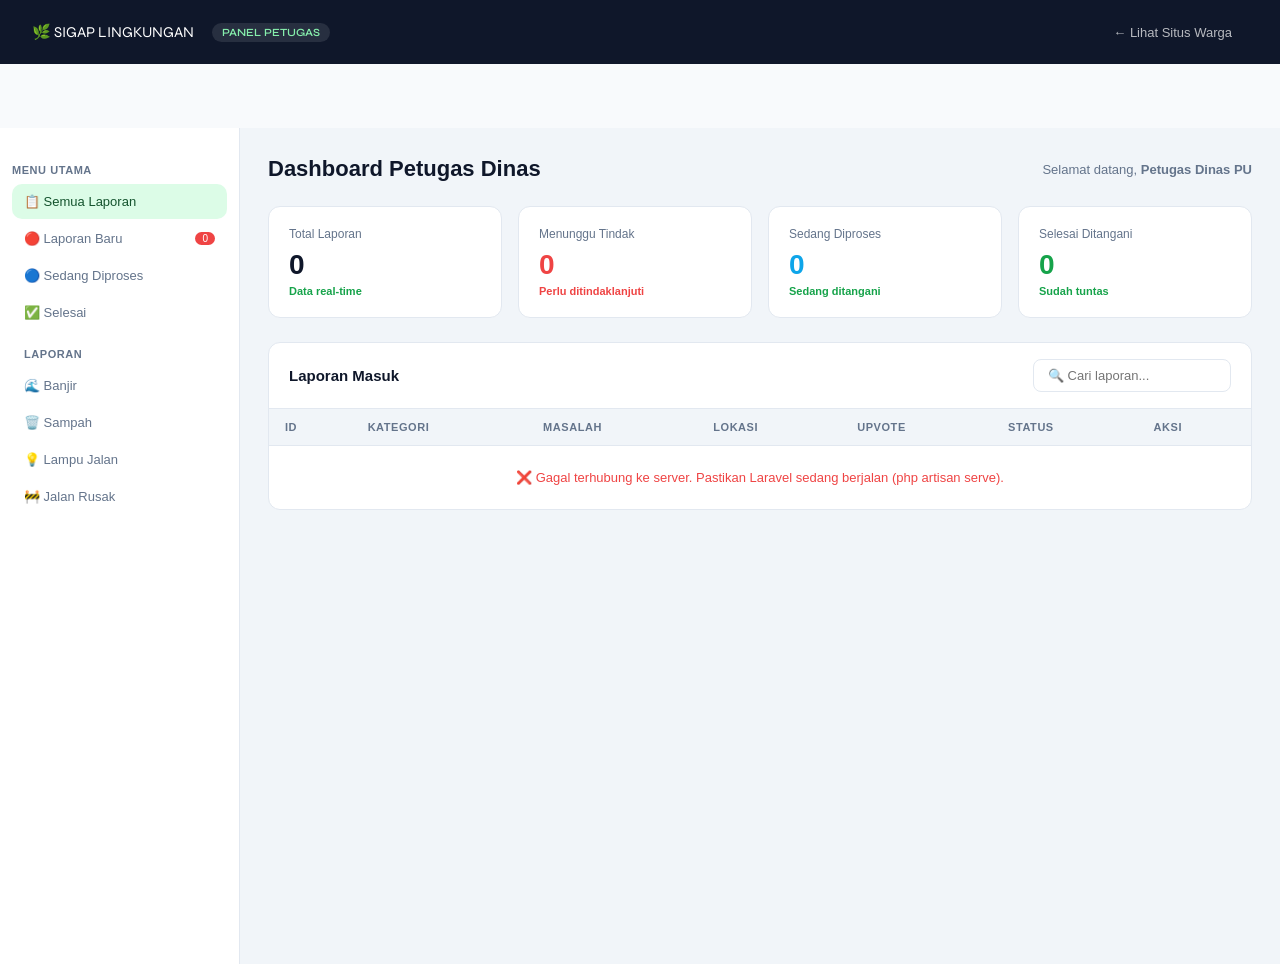
<file: dashboard.html>
<!doctype html>
<html lang="id">
  <head>
    <meta charset="UTF-8" />
    <meta name="viewport" content="width=device-width, initial-scale=1.0" />
    <title>Panel Petugas — SIGAP LINGKUNGAN</title>

    <!-- Pakai CSS yang sama dengan website user -->
    <link rel="stylesheet" href="style.css" />

    <link rel="preconnect" href="https://fonts.googleapis.com" />
    <link
      href="https://fonts.googleapis.com/css2?family=Syne:wght@400;600;700;800&family=Inter:wght@400;500;600&display=swap"
      rel="stylesheet"
    />

    <style>
      /* Style kecil khusus halaman admin ini saja */
      .admin-navbar {
        position: fixed;
        top: 0;
        left: 0;
        right: 0;
        z-index: 1000;
        background: var(--hitam, #0f172a);
        height: 64px;
        display: flex;
        align-items: center;
        justify-content: space-between;
        padding: 0 2rem;
      }
      .admin-navbar-brand {
        display: flex;
        align-items: center;
        gap: 10px;
        color: white;
        font-family: var(--font-judul, "Syne", sans-serif);
        font-size: 15px;
      }
      .admin-navbar-brand span {
        color: var(--hijau-mid, #4ade80);
        font-size: 11px;
        font-weight: 600;
        background: rgba(255, 255, 255, 0.1);
        padding: 3px 10px;
        border-radius: 20px;
        margin-left: 8px;
      }
      .admin-back-link {
        color: rgba(255, 255, 255, 0.7);
        font-size: 13px;
        font-weight: 500;
        text-decoration: none;
        padding: 8px 16px;
        border-radius: 8px;
        transition: all 0.2s;
      }
      .admin-back-link:hover {
        background: rgba(255, 255, 255, 0.1);
        color: white;
      }
      body {
        padding-top: 64px;
      }
    </style>
  </head>
  <body>
    <!-- NAVBAR KHUSUS ADMIN — terpisah total dari navbar user -->
    <header class="admin-navbar">
      <div class="admin-navbar-brand">
        🌿 SIGAP LINGKUNGAN <span>PANEL PETUGAS</span>
      </div>
      <a class="admin-back-link" href="index.html">← Lihat Situs Warga</a>
    </header>

    <!-- ===== DASHBOARD PETUGAS ===== -->
    <div class="page active" id="page-dashboard">
      <div class="dashboard-layout">
        <div class="dashboard-sidebar">
          <div class="sidebar-label">Menu Utama</div>
          <div class="sidebar-menu">
            <div class="sidebar-item active" onclick="switchDash(this, 'all')">
              📋 Semua Laporan
            </div>
            <div class="sidebar-item" onclick="switchDash(this, 'baru')">
              🔴 Laporan Baru
              <span
                id="badge-baru"
                style="
                  margin-left: auto;
                  background: var(--merah);
                  color: white;
                  border-radius: 20px;
                  padding: 1px 7px;
                  font-size: 10px;
                "
                >0</span
              >
            </div>
            <div class="sidebar-item" onclick="switchDash(this, 'proses')">
              🔵 Sedang Diproses
            </div>
            <div class="sidebar-item" onclick="switchDash(this, 'selesai')">
              ✅ Selesai
            </div>
            <div class="sidebar-label">Laporan</div>
            <div class="sidebar-item" onclick="switchDash(this, 'banjir')">
              🌊 Banjir
            </div>
            <div class="sidebar-item" onclick="switchDash(this, 'sampah')">
              🗑️ Sampah
            </div>
            <div class="sidebar-item" onclick="switchDash(this, 'lampu')">
              💡 Lampu Jalan
            </div>
            <div class="sidebar-item" onclick="switchDash(this, 'jalan')">
              🚧 Jalan Rusak
            </div>
          </div>
        </div>
        <div class="dashboard-content">
          <div class="dash-header">
            <div class="dash-title">Dashboard Petugas Dinas</div>
            <div style="font-size: 13px; color: var(--abu-gelap)">
              Selamat datang, <strong>Petugas Dinas PU</strong>
            </div>
          </div>

          <div class="metrics-grid">
            <div class="metric-card">
              <div class="metric-label">Total Laporan</div>
              <div
                class="metric-num"
                id="metric-total"
                style="color: var(--hitam)"
              >
                0
              </div>
              <div class="metric-change metric-up">Data real-time</div>
            </div>
            <div class="metric-card">
              <div class="metric-label">Menunggu Tindak</div>
              <div
                class="metric-num"
                id="metric-menunggu"
                style="color: var(--merah)"
              >
                0
              </div>
              <div class="metric-change metric-down">Perlu ditindaklanjuti</div>
            </div>
            <div class="metric-card">
              <div class="metric-label">Sedang Diproses</div>
              <div
                class="metric-num"
                id="metric-diproses"
                style="color: var(--biru)"
              >
                0
              </div>
              <div class="metric-change metric-up">Sedang ditangani</div>
            </div>
            <div class="metric-card">
              <div class="metric-label">Selesai Ditangani</div>
              <div
                class="metric-num"
                id="metric-selesai"
                style="color: var(--hijau)"
              >
                0
              </div>
              <div class="metric-change metric-up">Sudah tuntas</div>
            </div>
          </div>

          <div class="dash-table-card">
            <div class="dash-table-header">
              <div class="dash-table-title" id="dash-table-title">
                Laporan Masuk
              </div>
              <input
                type="text"
                class="dash-search"
                id="dash-search-input"
                placeholder="🔍 Cari laporan..."
                oninput="searchDashboard(this.value)"
              />
            </div>
            <table>
              <thead>
                <tr>
                  <th>ID</th>
                  <th>Kategori</th>
                  <th>Masalah</th>
                  <th>Lokasi</th>
                  <th>Upvote</th>
                  <th>Status</th>
                  <th>Aksi</th>
                </tr>
              </thead>
              <tbody id="dash-tbody">
                <tr>
                  <td
                    colspan="7"
                    style="
                      text-align: center;
                      padding: 24px;
                      color: var(--abu-gelap);
                    "
                  >
                    ⏳ Memuat data laporan...
                  </td>
                </tr>
              </tbody>
            </table>
          </div>
        </div>
      </div>
    </div>

    <script src="dashboard.js"></script>
  </body>
</html>
</file>
<file: style.css>
:root {
  --hijau: #16a34a;
  --hijau-gelap: #14532d;
  --hijau-muda: #dcfce7;
  --hijau-mid: #86efac;
  --biru: #0ea5e9;
  --merah: #ef4444;
  --kuning: #f59e0b;
  --abu: #f1f5f9;
  --abu-gelap: #64748b;
  --putih: #ffffff;
  --hitam: #0f172a;
  --border: #e2e8f0;
  --radius: 12px;
  --shadow: 0 4px 24px rgba(0, 0, 0, 0.08);
}
* {
  box-sizing: border-box;
  margin: 0;
  padding: 0;
}
body {
  font-family: "Plus Jakarta Sans", sans-serif;
  background: #f8fafc;
  color: var(--hitam);
}

/* NAVBAR */
.navbar {
  position: fixed;
  top: 0;
  left: 0;
  right: 0;
  z-index: 1000;
  background: rgba(255, 255, 255, 0.95);
  backdrop-filter: blur(12px);
  border-bottom: 1px solid var(--border);
  display: flex;
  align-items: center;
  justify-content: space-between;
  padding: 0 2rem;
  height: 64px;
}
.navbar-brand {
  display: flex;
  align-items: center;
  gap: 10px;
}
.navbar-logo {
  width: 36px;
  height: 36px;
  background: var(--hijau);
  border-radius: 10px;
  display: flex;
  align-items: center;
  justify-content: center;
  font-size: 18px;
}
.navbar-name {
  font-size: 16px;
  font-weight: 700;
  color: var(--hitam);
}
.navbar-name span {
  color: var(--hijau);
}
.navbar-nav {
  display: flex;
  gap: 4px;
}
.nav-btn {
  padding: 7px 16px;
  border-radius: 8px;
  font-size: 13px;
  font-weight: 500;
  cursor: pointer;
  border: none;
  background: transparent;
  color: var(--abu-gelap);
  transition: all 0.2s;
}
.nav-btn:hover,
.nav-btn.active {
  background: var(--hijau-muda);
  color: var(--hijau-gelap);
}
.nav-cta {
  padding: 8px 20px;
  background: var(--hijau);
  color: white;
  border: none;
  border-radius: 8px;
  font-size: 13px;
  font-weight: 600;
  cursor: pointer;
  transition: all 0.2s;
}
.nav-cta:hover {
  background: var(--hijau-gelap);
}

/* PAGES */
.page {
  display: none;
  padding-top: 64px;
  min-height: 100vh;
}
.page.active {
  display: block;
}

/* ===== HOME PAGE ===== */
.hero {
  background: linear-gradient(
    135deg,
    var(--hijau-gelap) 0%,
    #166534 50%,
    #15803d 100%
  );
  padding: 80px 2rem 60px;
  text-align: center;
  position: relative;
  overflow: hidden;
}
.hero::before {
  content: "";
  position: absolute;
  inset: 0;
  background: url("data:image/svg+xml,%3Csvg width='60' height='60' viewBox='0 0 60 60' xmlns='http://www.w3.org/2000/svg'%3E%3Cg fill='none' fill-rule='evenodd'%3E%3Cg fill='%23ffffff' fill-opacity='0.04'%3E%3Cpath d='M36 34v-4h-2v4h-4v2h4v4h2v-4h4v-2h-4zm0-30V0h-2v4h-4v2h4v4h2V6h4V4h-4zM6 34v-4H4v4H0v2h4v4h2v-4h4v-2H6zM6 4V0H4v4H0v2h4v4h2V6h4V4H6z'/%3E%3C/g%3E%3C/g%3E%3C/svg%3E");
}
.hero-badge {
  display: inline-flex;
  align-items: center;
  gap: 6px;
  background: rgba(255, 255, 255, 0.15);
  border: 1px solid rgba(255, 255, 255, 0.25);
  color: white;
  padding: 6px 16px;
  border-radius: 100px;
  font-size: 12px;
  font-weight: 600;
  letter-spacing: 0.05em;
  text-transform: uppercase;
  margin-bottom: 24px;
}
.hero h1 {
  font-size: clamp(32px, 6vw, 56px);
  font-weight: 800;
  color: white;
  margin-bottom: 16px;
  line-height: 1.1;
}
.hero h1 span {
  color: var(--hijau-mid);
}
.hero p {
  font-size: 16px;
  color: rgba(255, 255, 255, 0.8);
  max-width: 560px;
  margin: 0 auto 36px;
  line-height: 1.7;
}
.hero-btns {
  display: flex;
  gap: 12px;
  justify-content: center;
  flex-wrap: wrap;
}
.btn-primary {
  padding: 14px 28px;
  background: white;
  color: var(--hijau-gelap);
  border-radius: 10px;
  font-size: 14px;
  font-weight: 700;
  border: none;
  cursor: pointer;
  transition: all 0.2s;
  display: flex;
  align-items: center;
  gap: 8px;
}
.btn-primary:hover {
  transform: translateY(-2px);
  box-shadow: 0 8px 24px rgba(0, 0, 0, 0.2);
}
.btn-secondary {
  padding: 14px 28px;
  background: rgba(255, 255, 255, 0.15);
  color: white;
  border-radius: 10px;
  font-size: 14px;
  font-weight: 600;
  border: 1px solid rgba(255, 255, 255, 0.3);
  cursor: pointer;
  transition: all 0.2s;
}
.btn-secondary:hover {
  background: rgba(255, 255, 255, 0.25);
}

.stats-bar {
  display: flex;
  justify-content: center;
  gap: 0;
  background: white;
  border-bottom: 1px solid var(--border);
  box-shadow: var(--shadow);
}
.stat-item {
  flex: 1;
  max-width: 200px;
  padding: 24px 20px;
  text-align: center;
  border-right: 1px solid var(--border);
}
.stat-item:last-child {
  border-right: none;
}
.stat-num {
  font-size: 28px;
  font-weight: 800;
  color: var(--hijau);
  margin-bottom: 4px;
}
.stat-label {
  font-size: 12px;
  color: var(--abu-gelap);
  font-weight: 500;
}

.section {
  padding: 64px 2rem;
  max-width: 1100px;
  margin: 0 auto;
}
.section-title {
  font-size: 28px;
  font-weight: 800;
  color: var(--hitam);
  margin-bottom: 8px;
}
.section-sub {
  font-size: 14px;
  color: var(--abu-gelap);
  margin-bottom: 40px;
}

/* MASALAH CARDS */
.masalah-grid {
  display: grid;
  grid-template-columns: repeat(auto-fit, minmax(240px, 1fr));
  gap: 16px;
}
.masalah-card {
  background: white;
  border-radius: var(--radius);
  padding: 24px;
  border: 1px solid var(--border);
  transition: all 0.2s;
  cursor: pointer;
}
.masalah-card:hover {
  transform: translateY(-4px);
  box-shadow: var(--shadow);
  border-color: var(--hijau-mid);
}
.masalah-icon {
  font-size: 32px;
  margin-bottom: 12px;
}
.masalah-title {
  font-size: 15px;
  font-weight: 700;
  margin-bottom: 8px;
}
.masalah-desc {
  font-size: 13px;
  color: var(--abu-gelap);
  line-height: 1.6;
}

/* FITUR GRID */
.fitur-grid {
  display: grid;
  grid-template-columns: repeat(auto-fit, minmax(300px, 1fr));
  gap: 20px;
}
.fitur-card {
  background: white;
  border-radius: var(--radius);
  padding: 28px;
  border: 1px solid var(--border);
  display: flex;
  gap: 16px;
  align-items: flex-start;
}
.fitur-num {
  width: 40px;
  height: 40px;
  background: var(--hijau-muda);
  border-radius: 10px;
  display: flex;
  align-items: center;
  justify-content: center;
  font-size: 16px;
  font-weight: 800;
  color: var(--hijau);
  flex-shrink: 0;
}
.fitur-body h4 {
  font-size: 14px;
  font-weight: 700;
  margin-bottom: 6px;
}
.fitur-body p {
  font-size: 13px;
  color: var(--abu-gelap);
  line-height: 1.6;
}

/* LAPORAN TERBARU */
.laporan-list {
  display: flex;
  flex-direction: column;
  gap: 12px;
}
.laporan-item {
  background: white;
  border-radius: var(--radius);
  padding: 16px 20px;
  border: 1px solid var(--border);
  display: flex;
  align-items: center;
  gap: 16px;
}
.laporan-cat {
  width: 42px;
  height: 42px;
  border-radius: 10px;
  display: flex;
  align-items: center;
  justify-content: center;
  font-size: 18px;
  flex-shrink: 0;
}
.laporan-info {
  flex: 1;
}
.laporan-title {
  font-size: 14px;
  font-weight: 600;
  margin-bottom: 3px;
}
.laporan-meta {
  font-size: 12px;
  color: var(--abu-gelap);
}
.laporan-status {
  padding: 4px 12px;
  border-radius: 100px;
  font-size: 11px;
  font-weight: 600;
}
.status-baru {
  background: #fef3c7;
  color: #92400e;
}
.status-proses {
  background: #dbeafe;
  color: #1e40af;
}
.status-selesai {
  background: var(--hijau-muda);
  color: var(--hijau-gelap);
}
.upvote-btn {
  display: flex;
  align-items: center;
  gap: 4px;
  padding: 6px 12px;
  background: var(--abu);
  border-radius: 8px;
  font-size: 12px;
  font-weight: 600;
  cursor: pointer;
  border: none;
  color: var(--abu-gelap);
  transition: all 0.2s;
}
.upvote-btn:hover {
  background: var(--hijau-muda);
  color: var(--hijau);
}

/* ===== FORM LAPORAN ===== */
.form-page {
  max-width: 680px;
  margin: 0 auto;
  padding: 40px 2rem;
}
.form-header {
  margin-bottom: 32px;
}
.form-header h2 {
  font-size: 26px;
  font-weight: 800;
  margin-bottom: 8px;
}
.form-header p {
  font-size: 14px;
  color: var(--abu-gelap);
}
.form-card {
  background: white;
  border-radius: 16px;
  padding: 32px;
  border: 1px solid var(--border);
  box-shadow: var(--shadow);
}
.form-group {
  margin-bottom: 20px;
}
.form-label {
  display: block;
  font-size: 13px;
  font-weight: 600;
  margin-bottom: 8px;
  color: var(--hitam);
}
.form-label span {
  color: var(--merah);
}
.form-input,
.form-select,
.form-textarea {
  width: 100%;
  padding: 12px 16px;
  border: 1.5px solid var(--border);
  border-radius: 10px;
  font-size: 14px;
  font-family: inherit;
  color: var(--hitam);
  outline: none;
  transition: border 0.2s;
  background: white;
}
.form-input:focus,
.form-select:focus,
.form-textarea:focus {
  border-color: var(--hijau);
}
.form-textarea {
  resize: vertical;
  min-height: 100px;
}
.form-select {
  appearance: none;
  background-image: url("data:image/svg+xml,%3Csvg xmlns='http://www.w3.org/2000/svg' width='12' height='12' viewBox='0 0 12 12'%3E%3Cpath fill='%2364748B' d='M6 8L1 3h10z'/%3E%3C/svg%3E");
  background-repeat: no-repeat;
  background-position: right 16px center;
}
.kategori-grid {
  display: grid;
  grid-template-columns: repeat(2, 1fr);
  gap: 10px;
}
.kategori-option {
  border: 2px solid var(--border);
  border-radius: 10px;
  padding: 14px;
  cursor: pointer;
  text-align: center;
  transition: all 0.2s;
}
.kategori-option:hover {
  border-color: var(--hijau-mid);
  background: var(--hijau-muda);
}
.kategori-option.selected {
  border-color: var(--hijau);
  background: var(--hijau-muda);
}
.kategori-option .kat-icon {
  font-size: 24px;
  margin-bottom: 6px;
}
.kategori-option .kat-label {
  font-size: 12px;
  font-weight: 600;
}
.foto-upload {
  border: 2px dashed var(--border);
  border-radius: 12px;
  padding: 32px;
  text-align: center;
  cursor: pointer;
  transition: all 0.2s;
  background: var(--abu);
}
.foto-upload:hover {
  border-color: var(--hijau);
  background: var(--hijau-muda);
}
.foto-upload-icon {
  font-size: 36px;
  margin-bottom: 8px;
}
.foto-upload-text {
  font-size: 13px;
  color: var(--abu-gelap);
}
.foto-upload-text strong {
  color: var(--hijau);
}
.foto-preview {
  display: none;
  border-radius: 12px;
  overflow: hidden;
  position: relative;
}
.foto-preview img {
  width: 100%;
  border-radius: 12px;
}
.gps-btn {
  width: 100%;
  padding: 12px;
  background: var(--abu);
  border: 1.5px solid var(--border);
  border-radius: 10px;
  font-size: 14px;
  font-weight: 600;
  color: var(--abu-gelap);
  cursor: pointer;
  transition: all 0.2s;
  display: flex;
  align-items: center;
  justify-content: center;
  gap: 8px;
}
.gps-btn:hover {
  background: var(--hijau-muda);
  border-color: var(--hijau);
  color: var(--hijau);
}
.gps-result {
  font-size: 12px;
  color: var(--hijau);
  margin-top: 6px;
  font-family: "DM Mono", monospace;
}
.submit-btn {
  width: 100%;
  padding: 16px;
  background: var(--hijau);
  color: white;
  border: none;
  border-radius: 12px;
  font-size: 15px;
  font-weight: 700;
  cursor: pointer;
  transition: all 0.2s;
  margin-top: 8px;
}
.submit-btn:hover {
  background: var(--hijau-gelap);
  transform: translateY(-1px);
}
.success-modal {
  position: fixed;
  inset: 0;
  background: rgba(0, 0, 0, 0.5);
  z-index: 2000;
  display: flex;
  align-items: center;
  justify-content: center;
  padding: 20px;
  opacity: 0;
  pointer-events: none;
  transition: opacity 0.3s;
}
.success-modal.show {
  opacity: 1;
  pointer-events: all;
}
.success-card {
  background: white;
  border-radius: 20px;
  padding: 40px;
  text-align: center;
  max-width: 380px;
  width: 100%;
  transform: scale(0.9);
  transition: transform 0.3s;
}
.success-modal.show .success-card {
  transform: scale(1);
}
.success-icon {
  font-size: 56px;
  margin-bottom: 16px;
}
.success-card h3 {
  font-size: 22px;
  font-weight: 800;
  margin-bottom: 8px;
}
.success-card p {
  font-size: 14px;
  color: var(--abu-gelap);
  margin-bottom: 6px;
}
.success-id {
  font-family: "DM Mono", monospace;
  font-size: 18px;
  color: var(--hijau);
  font-weight: 500;
  background: var(--hijau-muda);
  padding: 8px 16px;
  border-radius: 8px;
  display: inline-block;
  margin: 8px 0 20px;
}

/* ===== PETA ===== */
.peta-page {
  height: calc(100vh - 64px);
  display: flex;
  flex-direction: column;
}
.peta-toolbar {
  background: white;
  border-bottom: 1px solid var(--border);
  padding: 12px 20px;
  display: flex;
  align-items: center;
  gap: 12px;
  flex-wrap: wrap;
}
.peta-toolbar h3 {
  font-size: 15px;
  font-weight: 700;
  margin-right: 8px;
}
.filter-chip {
  padding: 6px 14px;
  border-radius: 100px;
  font-size: 12px;
  font-weight: 600;
  cursor: pointer;
  border: 2px solid var(--border);
  background: white;
  color: var(--abu-gelap);
  transition: all 0.2s;
}
.filter-chip.active,
.filter-chip:hover {
  background: var(--hijau-muda);
  border-color: var(--hijau);
  color: var(--hijau-gelap);
}
#map {
  flex: 1;
}

/* ===== TRACKING ===== */
.tracking-page {
  max-width: 680px;
  margin: 0 auto;
  padding: 40px 2rem;
}
.tracking-search {
  display: flex;
  gap: 12px;
  margin-bottom: 32px;
}
.tracking-input {
  flex: 1;
  padding: 14px 18px;
  border: 2px solid var(--border);
  border-radius: 12px;
  font-size: 14px;
  font-family: inherit;
  outline: none;
  transition: border 0.2s;
}
.tracking-input:focus {
  border-color: var(--hijau);
}
.tracking-btn {
  padding: 14px 24px;
  background: var(--hijau);
  color: white;
  border: none;
  border-radius: 12px;
  font-size: 14px;
  font-weight: 700;
  cursor: pointer;
  white-space: nowrap;
}
.tracking-result {
  background: white;
  border-radius: 16px;
  border: 1px solid var(--border);
  overflow: hidden;
  box-shadow: var(--shadow);
}
.tracking-header {
  padding: 24px;
  border-bottom: 1px solid var(--border);
}
.tracking-id {
  font-family: "DM Mono", monospace;
  font-size: 13px;
  color: var(--hijau);
  margin-bottom: 8px;
}
.tracking-title {
  font-size: 18px;
  font-weight: 700;
  margin-bottom: 4px;
}
.tracking-meta {
  font-size: 13px;
  color: var(--abu-gelap);
}
.timeline {
  padding: 24px;
}
.timeline-item {
  display: flex;
  gap: 16px;
  margin-bottom: 0;
  position: relative;
}
.timeline-item:not(:last-child)::after {
  content: "";
  position: absolute;
  left: 15px;
  top: 32px;
  bottom: -16px;
  width: 2px;
  background: var(--border);
}
.timeline-dot {
  width: 32px;
  height: 32px;
  border-radius: 50%;
  display: flex;
  align-items: center;
  justify-content: center;
  font-size: 14px;
  flex-shrink: 0;
  z-index: 1;
}
.dot-done {
  background: var(--hijau-muda);
}
.dot-active {
  background: var(--hijau);
  color: white;
}
.dot-wait {
  background: var(--abu);
}
.timeline-content {
  padding-bottom: 24px;
}
.timeline-label {
  font-size: 13px;
  font-weight: 700;
  margin-bottom: 3px;
}
.timeline-date {
  font-size: 12px;
  color: var(--abu-gelap);
}
.timeline-note {
  font-size: 12px;
  color: var(--abu-gelap);
  margin-top: 6px;
  background: var(--abu);
  padding: 8px 10px;
  border-radius: 8px;
}

/* ===== DASHBOARD PETUGAS ===== */
.dashboard-layout {
  display: flex;
  height: calc(100vh - 64px);
}
.dashboard-sidebar {
  width: 240px;
  background: white;
  border-right: 1px solid var(--border);
  padding: 20px 0;
  flex-shrink: 0;
}
.sidebar-menu {
  padding: 0 12px;
}
.sidebar-item {
  display: flex;
  align-items: center;
  gap: 10px;
  padding: 10px 12px;
  border-radius: 10px;
  font-size: 13px;
  font-weight: 500;
  cursor: pointer;
  color: var(--abu-gelap);
  transition: all 0.2s;
  margin-bottom: 2px;
}
.sidebar-item:hover,
.sidebar-item.active {
  background: var(--hijau-muda);
  color: var(--hijau-gelap);
}
.sidebar-label {
  font-size: 11px;
  font-weight: 600;
  color: var(--abu-gelap);
  text-transform: uppercase;
  letter-spacing: 0.05em;
  padding: 16px 12px 8px;
}
.dashboard-content {
  flex: 1;
  overflow-y: auto;
  padding: 28px;
  background: var(--abu);
}
.dash-header {
  display: flex;
  align-items: center;
  justify-content: space-between;
  margin-bottom: 24px;
}
.dash-title {
  font-size: 22px;
  font-weight: 800;
}
.metrics-grid {
  display: grid;
  grid-template-columns: repeat(4, 1fr);
  gap: 16px;
  margin-bottom: 24px;
}
.metric-card {
  background: white;
  border-radius: var(--radius);
  padding: 20px;
  border: 1px solid var(--border);
}
.metric-label {
  font-size: 12px;
  color: var(--abu-gelap);
  font-weight: 500;
  margin-bottom: 8px;
}
.metric-num {
  font-size: 28px;
  font-weight: 800;
  margin-bottom: 4px;
}
.metric-change {
  font-size: 11px;
  font-weight: 600;
}
.metric-up {
  color: var(--hijau);
}
.metric-down {
  color: var(--merah);
}
.dash-table-card {
  background: white;
  border-radius: var(--radius);
  border: 1px solid var(--border);
  overflow: hidden;
}
.dash-table-header {
  padding: 16px 20px;
  border-bottom: 1px solid var(--border);
  display: flex;
  align-items: center;
  justify-content: space-between;
}
.dash-table-title {
  font-size: 15px;
  font-weight: 700;
}
.dash-search {
  padding: 8px 14px;
  border: 1px solid var(--border);
  border-radius: 8px;
  font-size: 13px;
  outline: none;
  font-family: inherit;
}
table {
  width: 100%;
  border-collapse: collapse;
}
thead th {
  padding: 12px 16px;
  font-size: 11px;
  font-weight: 700;
  color: var(--abu-gelap);
  text-transform: uppercase;
  letter-spacing: 0.05em;
  text-align: left;
  background: var(--abu);
  border-bottom: 1px solid var(--border);
}
tbody td {
  padding: 14px 16px;
  font-size: 13px;
  border-bottom: 1px solid var(--border);
}
tbody tr:last-child td {
  border-bottom: none;
}
tbody tr:hover {
  background: #f8fafc;
}
.action-select {
  padding: 6px 10px;
  border: 1px solid var(--border);
  border-radius: 8px;
  font-size: 12px;
  font-family: inherit;
  cursor: pointer;
  outline: none;
  background: white;
}

/* RESPONSIVE */
@media (max-width: 768px) {
  .metrics-grid {
    grid-template-columns: repeat(2, 1fr);
  }
  .dashboard-sidebar {
    display: none;
  }
  .stats-bar {
    overflow-x: auto;
  }
  .navbar-nav {
    display: none;
  }
}

/* ANIMATIONS */
@keyframes fadeUp {
  from {
    opacity: 0;
    transform: translateY(20px);
  }
  to {
    opacity: 1;
    transform: translateY(0);
  }
}
.animate {
  animation: fadeUp 0.5s ease forwards;
}
</file>
